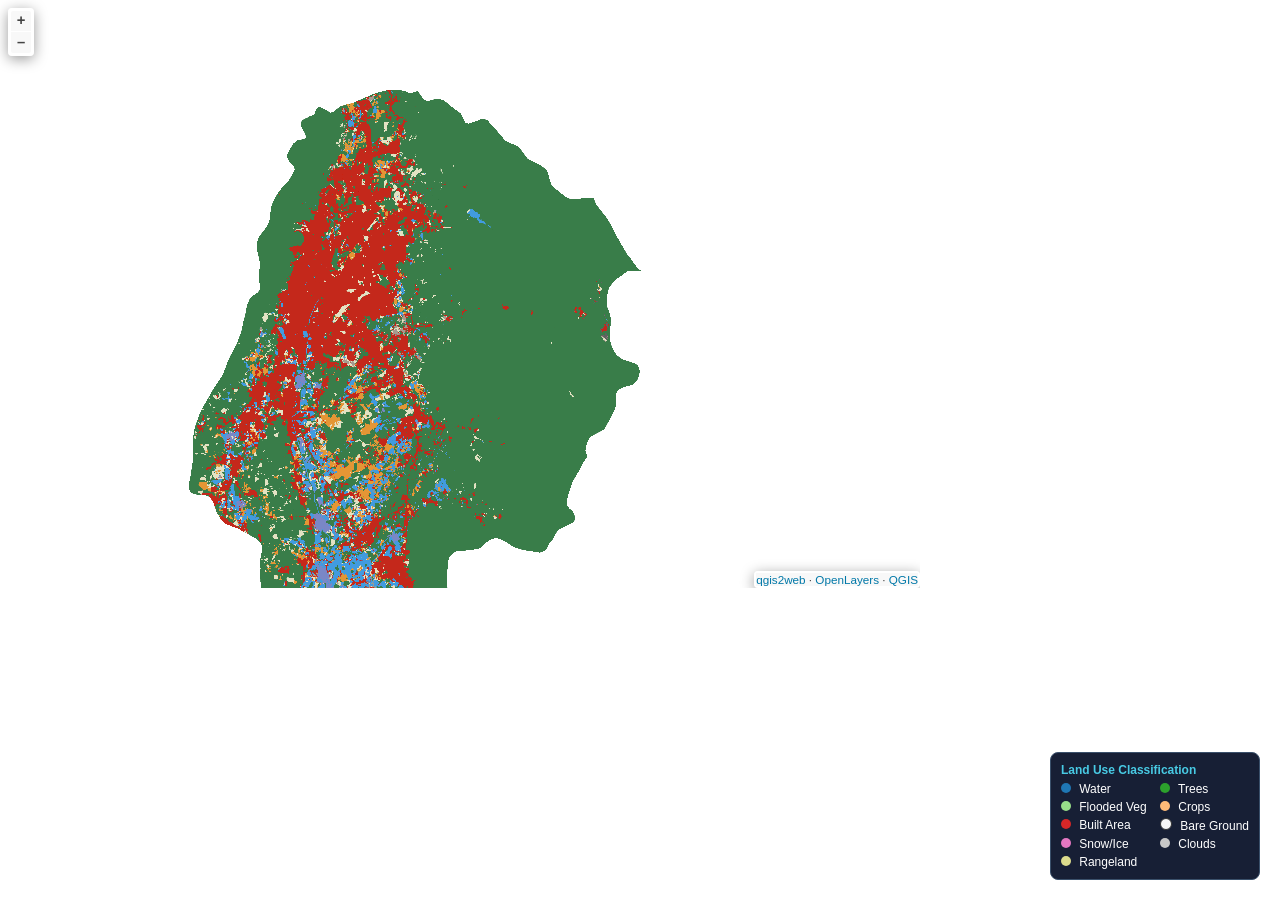
<file: web2qgislanduse/qgis2web_2026_09_28-21_02_01_160030/landuse.html>
<!doctype html>
<html lang="en">
    <head>
        <meta charset="utf-8">
        <meta http-equiv="X-UA-Compatible" content="IE=edge">
        <meta name="viewport" content="initial-scale=1,user-scalable=no,maximum-scale=1,width=device-width">
        <meta name="mobile-web-app-capable" content="yes">
        <meta name="apple-mobile-web-app-capable" content="yes">
        <link rel="stylesheet" href="./resources/ol.css">
        <link rel="stylesheet" href="resources/fontawesome-all.min.css">
        <link href="resources/photon-geocoder-autocomplete.min.css" rel="stylesheet">
        <link rel="stylesheet" href="./resources/ol-layerswitcher.css">
        <link rel="stylesheet" href="./resources/qgis2web.css">
        <style>
        html, body {
            background-color: #ffffff;
        }
        .ol-control > * {
            background-color: #f8f8f8!important;
            color: #444444!important;
            border-radius: 0px;
        }
        .ol-attribution a, .gcd-gl-input::placeholder, .search-layer-input-search::placeholder {
            color: #444444!important;
        }
        .search-layer-input-search {
            background-color: #f8f8f8!important;
        }
        .ol-control > *:focus, .ol-control >*:hover {
            background-color: rgba(248, 248, 248, 0.7)!important;
        } 
        .ol-control {
            background-color: rgba(255,255,255,.4) !important;
            padding: 2px !important;
        } 
        </style>

        <style>
        #map {
            width: 920px;
            height: 588px;
        }
        </style>
<style>
        .landuse-legend {
            position: absolute;
            bottom: 20px;
            right: 20px;
            background-color: rgba(11, 19, 43, 0.95);
            color: #fff;
            padding: 10px;
            border-radius: 8px;
            font-size: 12px;
            border: 1px solid #3a506b;
            font-family: sans-serif;
            z-index: 1000;
        }
        .landuse-legend i {
            width: 10px;
            height: 10px;
            display: inline-block;
            border-radius: 50%;
            margin-right: 5px;
        }
        </style>
    </head>
    <body>
        <div id="map">
            <div id="popup" class="ol-popup">
                <a href="#" id="popup-closer" class="ol-popup-closer"></a>
                <div id="popup-content"></div>
            </div>
        </div>
        <script src="resources/qgis2web_expressions.js"></script>
        <script src="./resources/functions.js"></script>
        <script src="./resources/ol.js"></script>
        <script src="./resources/ol-layerswitcher.js"></script>
        <script src="resources/photon-geocoder-autocomplete.min.js"></script>
        <script src="resources/olms.js"></script>
        <script src="./layers/layers.js" type="text/javascript"></script> 
        <script src="./resources/Autolinker.min.js"></script>
        <script src="./resources/qgis2web.js"></script>
        <script>
        // Cipta elemen kotak legenda
        var legendDiv = document.createElement('div');
        legendDiv.className = 'landuse-legend';
        legendDiv.innerHTML = `
            <b style="color:#48cae4; display:block; margin-bottom:5px;">Land Use Classification</b>
            <div style="display: grid; grid-template-columns: 1fr 1fr; gap: 4px 10px;">
                <div><i style="background:#1f77b4;"></i> Water</div>
                <div><i style="background:#2ca02c;"></i> Trees</div>
                <div><i style="background:#98df8a;"></i> Flooded Veg</div>
                <div><i style="background:#ffbb78;"></i> Crops</div>
                <div><i style="background:#d62728;"></i> Built Area</div>
                <div><i style="background:#f7f7f7; border:1px solid #333;"></i> Bare Ground</div>
                <div><i style="background:#e377c2;"></i> Snow/Ice</div>
                <div><i style="background:#c7c7c7;"></i> Clouds</div>
                <div><i style="background:#dbdb8d;"></i> Rangeland</div>
            </div>
        `;
        // Masukkan legenda ke dalam paparan peta
        document.getElementById('map').appendChild(legendDiv);
        </script>
    </body>
</html>
</file>
<file: web2qgislanduse/qgis2web_2026_09_28-21_02_01_160030/resources/ol.css>
.ol-box{box-sizing:border-box;border-radius:2px;border:2px solid #00f}.ol-mouse-position{top:8px;right:8px;position:absolute}.ol-scale-line{background:rgba(0,60,136,.3);border-radius:4px;bottom:8px;left:8px;padding:2px;position:absolute}.ol-scale-line-inner{border:1px solid #eee;border-top:none;color:#eee;font-size:10px;text-align:center;margin:1px;will-change:contents,width;transition:all .25s}.ol-scale-bar{position:absolute;bottom:8px;left:8px}.ol-scale-step-marker{width:1px;height:15px;background-color:#000;float:right;z-Index:10}.ol-scale-step-text{position:absolute;bottom:-5px;font-size:12px;z-Index:11;color:#000;text-shadow:-2px 0 #fff,0 2px #fff,2px 0 #fff,0 -2px #fff}.ol-scale-text{position:absolute;font-size:14px;text-align:center;bottom:25px;color:#000;text-shadow:-2px 0 #fff,0 2px #fff,2px 0 #fff,0 -2px #fff}.ol-scale-singlebar{position:relative;height:10px;z-Index:9;box-sizing:border-box;border:1px solid #000}.ol-unsupported{display:none}.ol-unselectable,.ol-viewport{-webkit-touch-callout:none;-webkit-user-select:none;-moz-user-select:none;-ms-user-select:none;user-select:none;-webkit-tap-highlight-color:transparent}.ol-selectable{-webkit-touch-callout:default;-webkit-user-select:text;-moz-user-select:text;-ms-user-select:text;user-select:text}.ol-grabbing{cursor:-webkit-grabbing;cursor:-moz-grabbing;cursor:grabbing}.ol-grab{cursor:move;cursor:-webkit-grab;cursor:-moz-grab;cursor:grab}.ol-control{position:absolute;background-color:rgba(255,255,255,.4);border-radius:4px;padding:2px}.ol-control:hover{background-color:rgba(255,255,255,.6)}.ol-zoom{top:.5em;left:.5em}.ol-rotate{top:.5em;right:.5em;transition:opacity .25s linear,visibility 0s linear}.ol-rotate.ol-hidden{opacity:0;visibility:hidden;transition:opacity .25s linear,visibility 0s linear .25s}.ol-zoom-extent{top:4.643em;left:.5em}.ol-full-screen{right:.5em;top:.5em}.ol-control button{display:block;margin:1px;padding:0;color:#fff;font-size:1.14em;font-weight:700;text-decoration:none;text-align:center;height:1.375em;width:1.375em;line-height:.4em;background-color:rgba(0,60,136,.5);border:none;border-radius:2px}.ol-control button::-moz-focus-inner{border:none;padding:0}.ol-zoom-extent button{line-height:1.4em}.ol-compass{display:block;font-weight:400;font-size:1.2em;will-change:transform}.ol-touch .ol-control button{font-size:1.5em}.ol-touch .ol-zoom-extent{top:5.5em}.ol-control button:focus,.ol-control button:hover{text-decoration:none;background-color:rgba(0,60,136,.7)}.ol-zoom .ol-zoom-in{border-radius:2px 2px 0 0}.ol-zoom .ol-zoom-out{border-radius:0 0 2px 2px}.ol-attribution{text-align:right;bottom:.5em;right:.5em;max-width:calc(100% - 1.3em)}.ol-attribution ul{margin:0;padding:0 .5em;color:#000;text-shadow:0 0 2px #fff}.ol-attribution li{display:inline;list-style:none}.ol-attribution li:not(:last-child):after{content:" "}.ol-attribution img{max-height:2em;max-width:inherit;vertical-align:middle}.ol-attribution button,.ol-attribution ul{display:inline-block}.ol-attribution.ol-collapsed ul{display:none}.ol-attribution:not(.ol-collapsed){background:rgba(255,255,255,.8)}.ol-attribution.ol-uncollapsible{bottom:0;right:0;border-radius:4px 0 0}.ol-attribution.ol-uncollapsible img{margin-top:-.2em;max-height:1.6em}.ol-attribution.ol-uncollapsible button{display:none}.ol-zoomslider{top:4.5em;left:.5em;height:200px}.ol-zoomslider button{position:relative;height:10px}.ol-touch .ol-zoomslider{top:5.5em}.ol-overviewmap{left:.5em;bottom:.5em}.ol-overviewmap.ol-uncollapsible{bottom:0;left:0;border-radius:0 4px 0 0}.ol-overviewmap .ol-overviewmap-map,.ol-overviewmap button{display:inline-block}.ol-overviewmap .ol-overviewmap-map{border:1px solid #7b98bc;height:150px;margin:2px;width:150px}.ol-overviewmap:not(.ol-collapsed) button{bottom:1px;left:2px;position:absolute}.ol-overviewmap.ol-collapsed .ol-overviewmap-map,.ol-overviewmap.ol-uncollapsible button{display:none}.ol-overviewmap:not(.ol-collapsed){background:rgba(255,255,255,.8)}.ol-overviewmap-box{border:2px dotted rgba(0,60,136,.7)}.ol-overviewmap .ol-overviewmap-box:hover{cursor:move}
/*# sourceMappingURL=ol.css.map */
</file>
<file: web2qgislanduse/qgis2web_2026_09_28-21_02_01_160030/resources/ol-layerswitcher.css>
.layer-switcher {
  position: absolute;
  top: 3.5em;
  right: 0.5em;
  text-align: left;
}

.layer-switcher .panel {
  margin: 0;
  border: 4px solid #eee;
  border-radius: 4px;
  background-color: white;
  display: none;
  max-height: inherit;
  height: 100%;
  box-sizing: border-box;
  overflow-y: auto;
}

.layer-switcher button {
  float: right;
  z-index: 1;
  width: 38px;
  height: 38px;
  background-image: url('[data-uri]')
    /*logo.png*/;
  background-repeat: no-repeat;
  background-position: 2px;
  background-color: white;
  color: black;
  border: none;
}

.layer-switcher button:focus,
.layer-switcher button:hover {
  background-color: white;
}

.layer-switcher.shown {
  overflow-y: hidden;
  display: flex;
  flex-direction: column;
  max-height: calc(100% - 5.5em);
}

.layer-switcher.shown.ol-control {
  background-color: transparent;
}

.layer-switcher.shown.ol-control:hover {
  background-color: transparent;
}
.layer-switcher.shown .panel {
  display: block;
}

.layer-switcher.shown button {
  display: none;
}

.layer-switcher.shown.layer-switcher-activation-mode-click > button {
  display: block;
  background-image: unset;
  right: 2px;
  position: absolute;
  background-color: #eee;
  margin: 1px;
}

.layer-switcher.shown button:focus,
.layer-switcher.shown button:hover {
  background-color: #fafafa;
}

.layer-switcher ul {
  list-style: none;
  margin: 1.6em 0.4em;
  padding-left: 0;
}
.layer-switcher ul ul {
  padding-left: 1.2em;
  margin: 0.1em 0 0 0;
}
.layer-switcher li.group + li.group {
  margin-top: 0.4em;
}
.layer-switcher li.group + li.layer-switcher-base-group {
}

.layer-switcher li.group > label {
  font-weight: bold;
}

.layer-switcher.layer-switcher-group-select-style-none li.group > label {
  padding-left: 1.2em;
}

.layer-switcher li {
  position: relative;
  margin-top: 0.3em;
}

.layer-switcher li input {
  position: absolute;
  left: 1.2em;
  height: 1em;
  width: 1em;
  font-size: 1em;
}
.layer-switcher li label {
  padding-left: 2.7em;
  padding-right: 1.2em;
  display: inline-block;
  margin-top: 1px;
}

.layer-switcher label.disabled {
  opacity: 0.4;
}

.layer-switcher input {
  margin: 0px;
}

.layer-switcher.touch ::-webkit-scrollbar {
  width: 4px;
}

.layer-switcher.touch ::-webkit-scrollbar-track {
  -webkit-box-shadow: inset 0 0 6px rgba(0, 0, 0, 0.3);
  border-radius: 10px;
}

.layer-switcher.touch ::-webkit-scrollbar-thumb {
  border-radius: 10px;
  -webkit-box-shadow: inset 0 0 6px rgba(0, 0, 0, 0.5);
}

li.layer-switcher-base-group > label {
  padding-left: 1.2em;
}

.layer-switcher .group button {
  position: absolute;
  left: 0;
  display: inline-block;
  vertical-align: top;
  float: none;
  font-size: 1em;
  width: 1em;
  height: 1em;
  margin: 0;
  background-position: center 2px;
  background-image: url('[data-uri]');
  -webkit-transition: -webkit-transform 0.2s ease-in-out;
  -ms-transition: -ms-transform 0.2s ease-in-out;
  transition: transform 0.2s ease-in-out;
}

.layer-switcher .group.layer-switcher-close button {
  transform: rotate(-90deg);
  -webkit-transform: rotate(-90deg);
}

.layer-switcher .group.layer-switcher-fold.layer-switcher-close > ul {
  overflow: hidden;
  height: 0;
}

/*layerswitcher on the right*/
.layer-switcher.shown.layer-switcher-activation-mode-click {
  padding-left: 34px;
}
.layer-switcher.shown.layer-switcher-activation-mode-click > button {
  left: 0;
  border-right: 0;
}

/*layerswitcher on the left*/
/*
.layer-switcher.shown.layer-switcher-activation-mode-click {
  padding-right: 34px;
}
.layer-switcher.shown.layer-switcher-activation-mode-click > button {
  right: 0;
  border-left: 0;
}
*/
</file>
<file: web2qgislanduse/qgis2web_2026_09_28-21_02_01_160030/resources/qgis2web.css>
html, body {
    height: 100%;
    padding: 0;
    margin: 0;
    font-family: sans-serif;
    font-size: small;
}


#map {
    width: 100%;
    height: 100%;
}

.ol-control {
	clear: both;
	box-shadow: 0 3px 14px rgba(0, 0, 0, 0.4);
}

.ol-selectable {
	z-index: 3;
}

.ol-popup {
    display: none;
    position: absolute;
    background-color: white;
    padding: 15px;
	border-radius: 10px;
    bottom: 10px;
    left: 50%;
    transform: translateX(-50%);
	box-shadow: 0 3px 14px rgba(0,0,0,0.4);
}

.ol-popup:after, .ol-popup:before {
    top: 100%;
    border: solid transparent;
    content: " ";
    position: absolute;
}

.ol-popup:after {
    border-top-color: white;
    border-width: 10px;
    left: 50%;
    margin-left: -10px;
}

.ol-popup:before {
    border-top-color: #cccccc;
    border-width: 11px;
    left: 50%;
    margin-left: -11px;
}

.ol-popup-closer {
	text-decoration: none;
    position: absolute;
    top: 4px;
    right: 4px;
    text-align: center;
    width: 19px;
    color: #999;
    font-family: cursive;
    font-weight: bold;
}

.ol-popup-closer:after {
    content: "X";
}

#popup-content {
	font-size: 12px;
    line-height: 1.2;
    margin-top: 5px;
	max-height: 70vh;
	max-width: 70vw;
	overflow: auto;
}

#popup-content ul {
    list-style-type: none;
    padding-left: 0;
	margin: unset;
}

#popup-content li {
    margin-bottom:0.25em;
}

#popup-content>ul>li>a {
    position: relative;
    display: block;
    padding: 2px;
    border-bottom: 1px solid #666;
    font-size: 12.5px;
}

#popup-content>table {
    font-size: 11.4px;
}

.roller-switcher {
	background-image: url(lds-roller.gif);
	background-size: contain;
	height: 19px;
	width: 19px;
	display: inline-block;
}

th, td {
    vertical-align: top;
    text-align: left;
	color: #333;
}

th {
	min-width: 100px;
}
td {
	min-width: 100px;
}

td img {
	max-height: 50vh!important;
	max-width: 50vw!important;
}

td video {
	max-height: 50vh!important;
	max-width: 50vw!important;
}

.ol-overlaycontainer-stopevent #top-right-container .layer-switcher:hover ~ .ol-overlaycontainer-stopevent .ol-overlay-container .ol-popup {
    display: none!important;
}


#top-left-container {
    position: absolute;
    left: 0;
    top: 0;
}
#bottom-left-container {
    position: absolute;
    left: 0;
    bottom: 0;
}
#top-right-container {
    position: absolute;
    right: 0;
    top: 0;
    display: contents;
}
#bottom-right-container {
    position: absolute;
    right: 0;
    bottom: 0;
}

.top-left-title, .top-left-abstract  {
    position: relative;
    float: left;
    margin-top: 8px;
    margin-left: 8px;
}
.bottom-left-title, .bottom-left-abstract  {
    position: relative;
    float: left;
    margin-bottom: 8px;
    margin-left: 8px;
}
.top-right-title, .top-right-abstract  {
    position: relative;
    float: right;
    margin-top: 8px;
    margin-right: 8px;
}
.bottom-right-title, .bottom-right-abstract  {
    position: relative;
    float: right;
    margin-bottom: 8px;
    margin-right: 8px;
}


.project-title  {
    margin: 1px;
    padding: 5px;
}

#abstract {
    max-width: 30%;
}
.ol-touch #abstract {
    max-width: 50%;
}

.project-abstract {
    font: bold 18px 'Lucida Console', Monaco, monospace;
    width: 20px;
    height: 20px;
    display: block;
    text-align: center;
    cursor: pointer;
    padding: 3px;
    
}

.project-abstract-uncollapsed {
    width: auto;
    height: auto;
    display: block;
    padding: 3px;
    cursor: default;
    margin: 1px;
}


.ol-zoom {
	position: relative;
    float: left;
    top: unset;
    left: unset;
    margin-top: 8px;
    margin-left: 8px;
}


/* measurement */
.measure-control {
	position: relative;
    float: left;
    top: unset !important;
    left: unset !important;
    margin-top: 8px;
    margin-left: 8px;
	display: flex;
}

.tooltip {
    position: relative;
    background: rgba(0, 0, 0, 0.5);
    border-radius: 4px;
    color: white;
    padding: 4px 8px;
    opacity: 0.7;
    white-space: nowrap;
  }
  .tooltip-measure {
    opacity: 1;
    font-weight: bold;
  }
  .tooltip-static {
    background-color: #ffcc33;
    color: black;
    border: 1px solid white;
  }
  .tooltip-measure:before,
  .tooltip-static:before {
    border-top: 6px solid rgba(0, 0, 0, 0.5);
    border-right: 6px solid transparent;
    border-left: 6px solid transparent;
    content: "";
    position: absolute;
    bottom: -6px;
    margin-left: -7px;
    left: 50%;
  }
  .tooltip-static:before {
    border-top-color: #ffcc33;
  }
  .ol-touch .measure-control {
    top: 130px;
  }
  .measure-control label {
    padding: 1px;
    padding-right: 4px;
  }


 .geolocate {
 position: relative !important;
 float: left;
 top: unset !important;
 left: unset !important;
 margin-top: 8px;
 margin-left: 8px;
}


.ol-geocoder.gcd-gl-container {
    position: relative !important;
    float: left !important;
    top: unset;
    left: unset;
	margin-top: 8px;
    margin-left: 8px;
    clear: both;
}
.gcd-gl-control {
	position: relative !important;
}
.gcd-gl-control button:after{
	display: none;
}

.search-layer {
	position: relative !important;
    float: left;
    top: unset !important;
    left: unset !important;
    margin-top: 8px;
    margin-left: 8px;
}

.search-layer-input-search {
    width: 144px;
    top: 3px;
    padding: 3px;
}

.search-layer-input-search:after{
    left: 27px;
    width: 139px;
    top: 0px;
    padding: 4px;
    border: 3px solid rgba(255,255,255,.4) !important;
}

.ol-scale-line {
    background: none !important;
    position: relative;
    float: left;
    bottom: unset;
    left: unset;
    margin-bottom: 8px;
    margin-left: 8px;
}
.ol-scale-line-inner {
    border: 2px solid ;
    border-top: none ;
    background: rgba(255, 255, 255, 0.5);
    color: black;
	margin: unset;
}

.layer-switcher {
    position: relative;
    float: right;
    top: unset;
    right: 0;
    bottom: unset!important;
    margin-top: 8px;
    margin-right: 8px;
	padding: 3px;
	background-color: rgba(255,255,255,.4)!important;
}

.layer-switcher:hover{
	background-color: rgba(255, 255, 255, .6)!important;
}

.layer-switcher .panel {
	border: unset;
	border-radius: unset;
    float: right;
    width: fit-content;
	margin: 1px;
	max-height: calc(100vh - 200px);
    box-sizing: unset;
}

.layer-switcher.shown{
    align-items: flex-end;
}

.layer-switcher.shown.layer-switcher-activation-mode-click > button {
    position: relative;
	border-radius: 5px;
	font-size: x-large;
	font-family: serif;
    z-index: 2;
}

.layer-switcher img {
    max-width: 22px;
    max-height: 22px;
}


.ol-attribution {
	display: none;
}
.bottom-attribution {
	float: right;
	position: relative;
	display: flex;
    font-size: 0.9rem;
	}
.bottom-attribution a {
	color:#0078A8;
    text-decoration: none;
	}
.bottom-attribution a:hover {
    text-decoration: underline;
    }
.bottom-attribution button {
	display: none;
	}
.bottom-attribution ul {
	padding: unset;
	margin: unset;
	display: flex;
	list-style: none;
	} 	
.bottom-attribution > li {
	padding-left: 8px !important;
	list-style: none;	
	}

.fa-exclamation-triangle {
    color: orangered;
	font-size: 15px;
}
</file>
<file: web2qgislanduse/qgis2web_2026_09_28-21_02_01_160030/resources/photon-geocoder-autocomplete.min.css>
ul.photon-autocomplete {
    position: absolute;
    background-color: white;
    max-width: fit-content;
    z-index: 1000;
    box-shadow: 0 4px 9px #999999;
    display: none;
    margin: 0; /* Remove margins */
    list-style-type: none; /* Remove bullets */
    padding: 0; /* Remove padding */
    font-family: Arial, sans-serif;
    height: 200px;
    overflow:hidden;
    overflow-y: scroll;
    scrollbar-width: none;
}
.photon-autocomplete li {
    min-height: 20px;
    line-height: 1em;
    padding: 5px 10px;
    overflow: hidden;
    /* white-space: nowrap; */
    word-wrap: break-word;
    overflow-wrap: break-word;
    word-break: break-word;
    font-size: 1em;
}
.photon-autocomplete li strong {
    display: block;
    
}
.photon-geocoder-autocomplete{
    position: relative !important;
    float: left !important;
    top: unset;
    left: unset;
    margin-top: 8px;
    margin-left: 8px;
    clear: both;
}
.photon-autocomplete li.on {
    background-color: #ff8c9d;
    cursor: pointer;
}
.photon-autocomplete li.photon-no-result {
    text-align: center;
    color: #666;
    font-size: 0.9em;
    line-height: 20px;
    width: fit-content;
    block-size: fit-content;
}
.photon-autocomplete .photon-feedback {
    display: block;
    text-align: right;
    font-size: 0.8em;
    padding: 3px;
    color: #999;
    border-top: 1px solid #eee;
}
.photon-input{border-radius: 10px;}
.photon-input:focus {
    width: 400px;
    border-radius: 10px;
}
@media all and (max-width:500px){
    #map .photon-input:focus {
        width: 300px;
        border-radius: 10px;
    }
}
@media all and (max-width:400px){
    #map ul.photon-autocomplete {
        position: relative;
        background-color: white;
        max-width: 400;
        z-index: 1000;
        box-shadow: 0 4px 9px #999999;
        display: none;
        margin: 0; /* Remove margins */
        list-style-type: none; /* Remove bullets */
        padding: 0; /* Remove padding */
        font-family: Arial, sans-serif;
    }
    #map .photon-input:focus {
        width: 200px;
        border-radius: 10px;
    }
}
@media all and (max-width:280px){
    #map .photon-input:focus {
        width: 150px;
        border-radius: 10px;
    }
}
</file>
